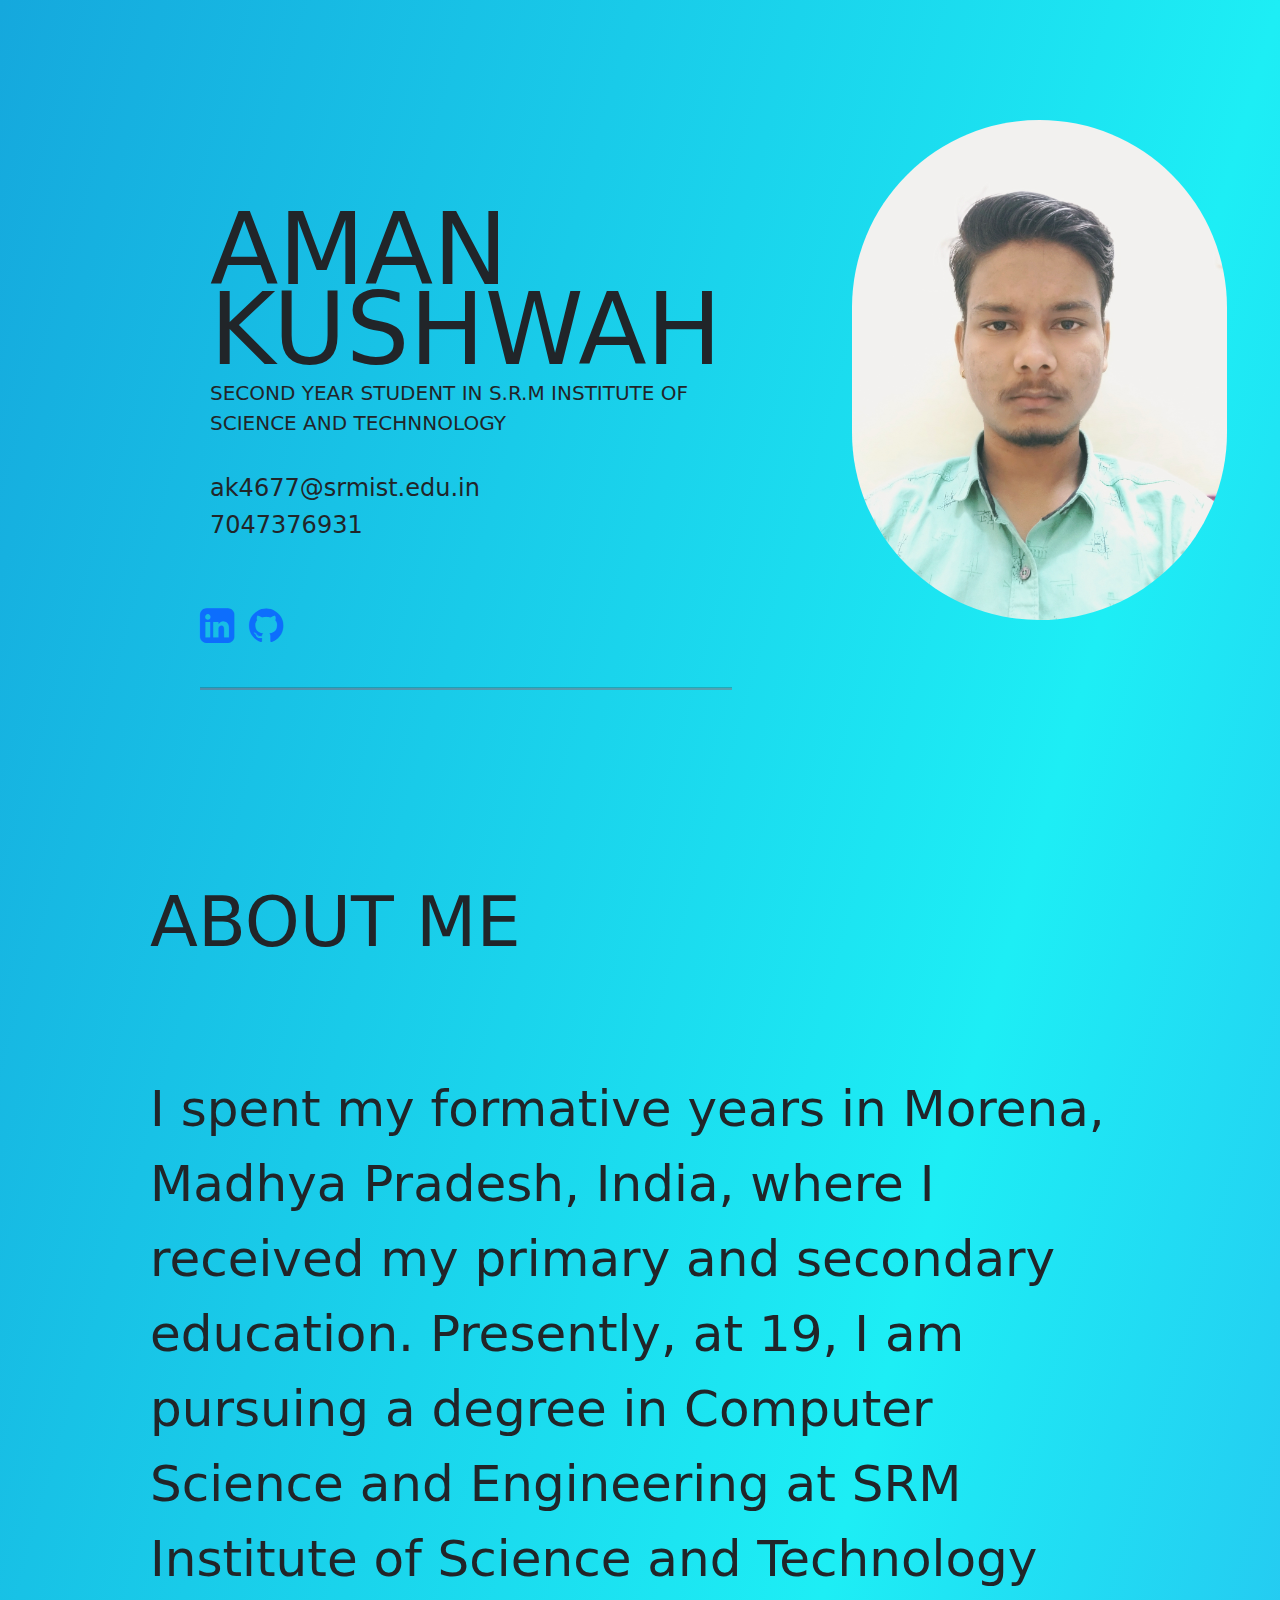
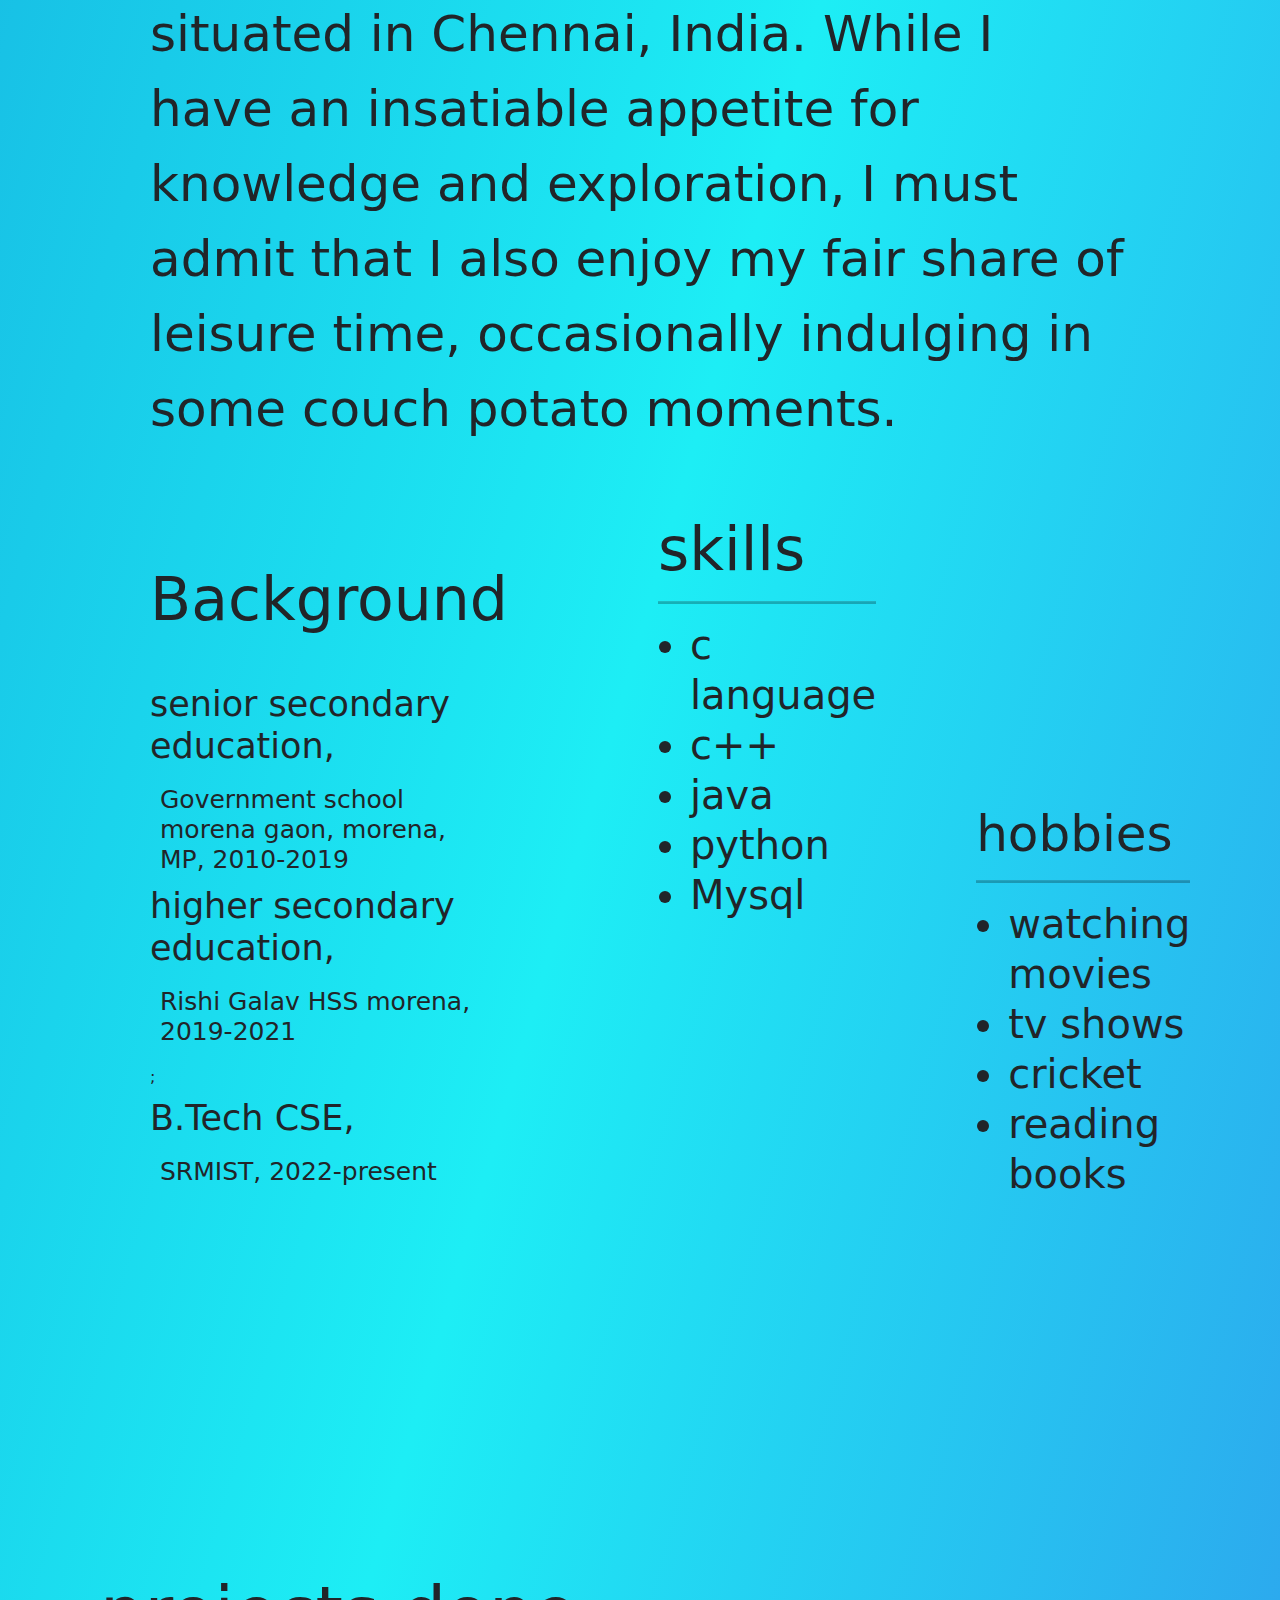
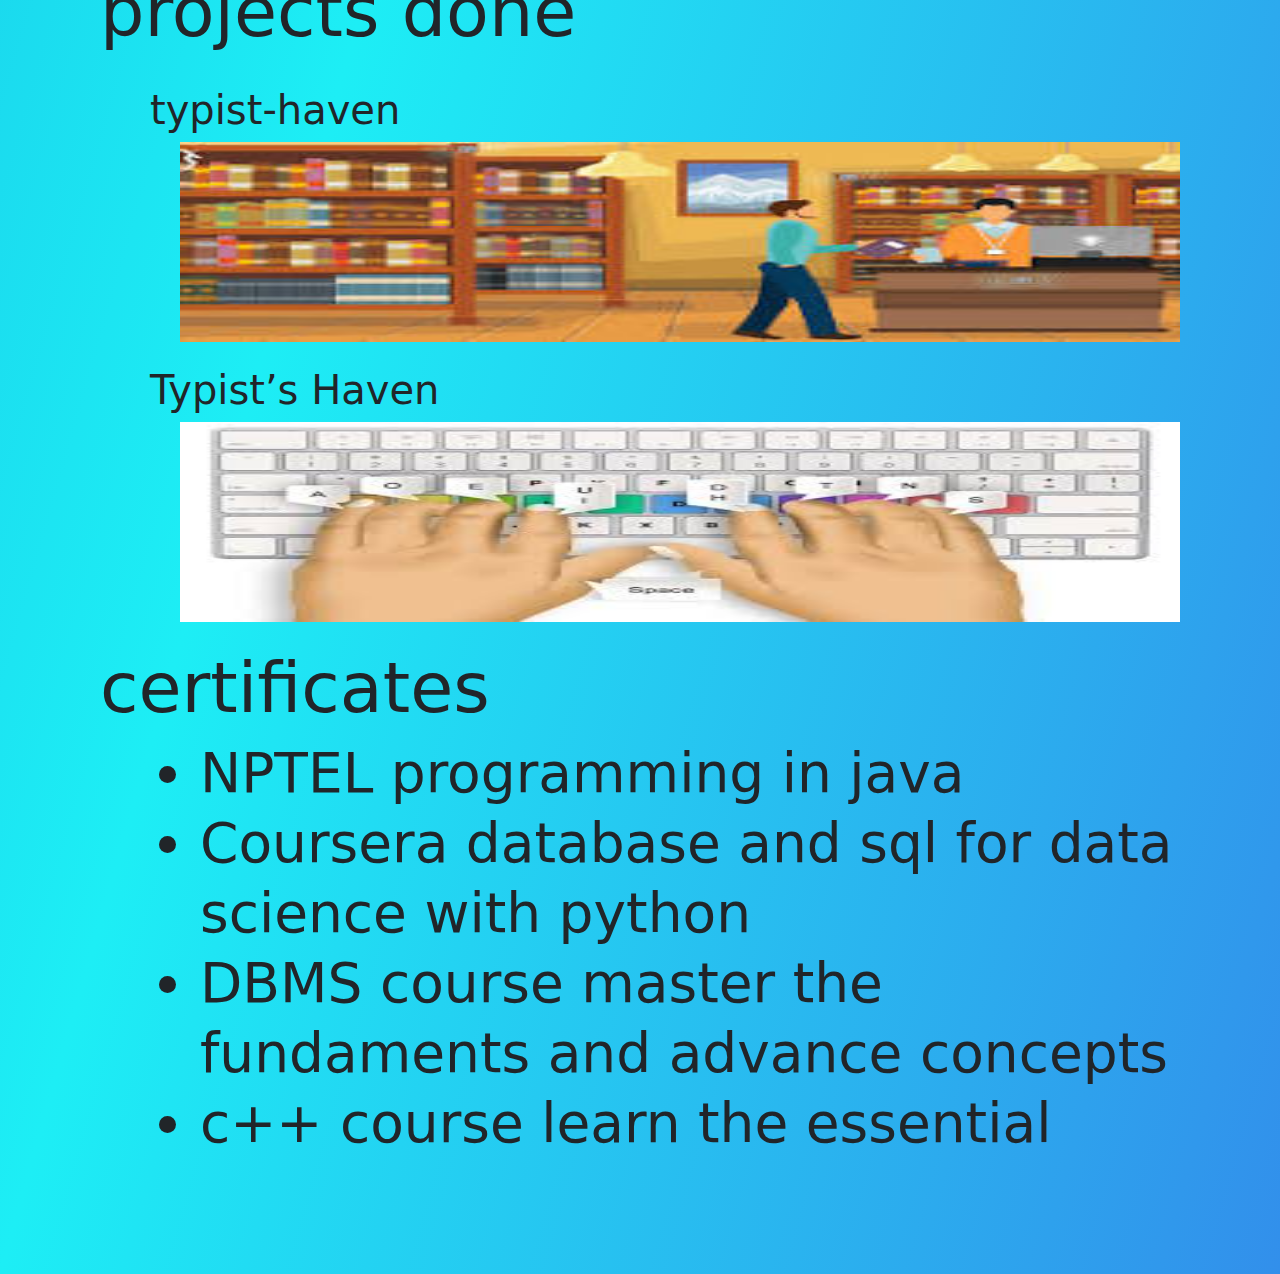
<file: index.html>
<!DOCTYPE html>
<html lang="en">
    <head>
        <meta charset="UTF-8">
        <meta http-equiv="X-UA-Compatible" content="IE=edge"/>
        <meta name="viewport" content="width=device-width, initial-scale=1">
        <link rel="stylesheet" href="https://cdnjs.cloudflare.com/ajax/libs/font-awesome/4.7.0/css/font-awesome.min.css">
        <link rel="stylesheet" href="portfolio.css"/>
        <title> portpolio</title>
        <link href="https://cdn.jsdelivr.net/npm/bootstrap@5.3.3/dist/css/bootstrap.min.css" rel="stylesheet" integrity="sha384-QWTKZyjpPEjISv5WaRU9OFeRpok6YctnYmDr5pNlyT2bRjXh0JMhjY6hW+ALEwIH" crossorigin="anonymous">
    </head>
    <body>
        <div class="template">
            <div class="bio">
                <div class="front">
                    <div class="bio">
                        <div class="text">
                            <h1 style="font-size: 100px;line-height: 80px;" > AMAN KUSHWAH </h1>
                            <p style="font-size: 20px;" > SECOND YEAR STUDENT IN S.R.M INSTITUTE OF SCIENCE AND TECHNNOLOGY</p>
                        </div>
                        <div class="contact">
                            <h4>ak4677@srmist.edu.in </h4>
                            <h4>7047376931</h4>
                        </div> 
                        <br><br>
                        <div class="social_media"> 
                                <a rel="stylesheet" href="https://www.linkedin.com/in/aman-kushwah-6b2b782a4/">
                                    <i class="fa fa-linkedin-square" style="font-size:40px;"></i>
                                </a>
                                <a rel="stylesheet" href="https://github.com/ak4677">
                                    <i class="fa fa-github" style="font-size:40px;"></i>
                                </a>
                        </div>
                        <br>
                        <hr style="height: 3px; background-color: red">
                    </div>
                    <img class="face" src="aman.jpg" width="100%">
                </div>
                <br>
                <h1 style="font-size: 70px;" class="about"> ABOUT ME</h1>
                <p style="font-size: 50px;" class="about"> I spent my formative years in Morena, Madhya Pradesh, India, where I received my primary and secondary education. Presently, at 19, I am pursuing a degree in Computer Science and Engineering at SRM Institute of Science and Technology situated in Chennai, India. While I have an insatiable appetite for knowledge and exploration, I must admit that I also enjoy my fair share of leisure time, occasionally indulging in some couch potato moments.</p>
                <div class="Background"> 
                    <div class="education">
                        <h2 style="font-size: 60px;">Background</h2>
                        <br>
                        <h3 style="font-size: 35px;">senior secondary education,</h3>
                        <p class="text">Government school morena gaon, morena, MP, 2010-2019</p>
                        <h3 style="font-size: 35px;">higher secondary education,</h3>
                        <p class="text">Rishi Galav HSS morena, 2019-2021</p>;
                        <h3 style="font-size: 35px;">B.Tech CSE,</h3>
                        <p class="text">SRMIST, 2022-present</p>
                    </div>
                    <div class="skills">
                        <h2 style="font-size: 60px;">skills</h2>
                        <hr style="height: 3px;background-color: black;">
                        <ul style="font-size: 40px;">
                            <li>c language</li>
                            <li>c++</li>
                            <li>java</li>
                            <li>python</li>
                            <li>Mysql</li>
                        </ul>
                    </div>
                    <div class="hobbies">
                        <h2 style="font-size: 50px;">hobbies</h2>
                        <hr style="height: 3px;background-color: black;">
                        <ul style="font-size: 40px;">
                            <li>watching movies</li>
                            <li>tv shows</li>
                            <li>cricket</li>
                            <li>reading books</li>
                        </ul>
                    </div>
                </div>
                <br>
                <h1 style="font-size: 70px;"> projects done</h1>
                <br>
                <div class="projects">
                    <div class="project">
                        <h1>typist-haven</h1>
                        <div class="hidden">
                            <img src="library.png" alt="discribe text" width="100%" class="hiddenimg">
                            <div class="hidden2"><p class="hiddentext"> As part of our 1st sem curricular. My class had to do a mini project in C in groups of 3, and so my group made a Library Management System that keeps track of all the books available, issued and returned.</p></div>                    
                        </div>
                    </div>
                    <br>
                    <div class="project">
                        <h1>Typist’s Haven</h1>
                        <div class="hidden">
                            <img src="typing.png" width="100%" class="hiddenimg">
                            <div class="hidden2"><p class="hiddentext">part of our curriculum for the 3rd semester, we had to a project in Java.my group made a typing practice program called Typist’s Haven. It let’s you practice typing your favourite texts, an excerpt from your favourite book or anything else. You choose what you type by entering custom passages. The program maintains a database in MySQL.</p></div>
                        </div>
                    </div>
                </div>
                <br>
                <div>
                    <div class="certificates">
                        <h1 style="font-size: 70px;">certificates</h1>
                        <ul class="certificate">
                            <li>NPTEL programming in java</li>
                            <li>Coursera database and sql for data science with python</li>
                            <li>DBMS course master the fundaments and advance concepts</li>
                            <li>c++ course learn the essential</li>
                        </ul>
                    </div>
                </div>
            </div>
        </div>
    </body>
</html>
</file>
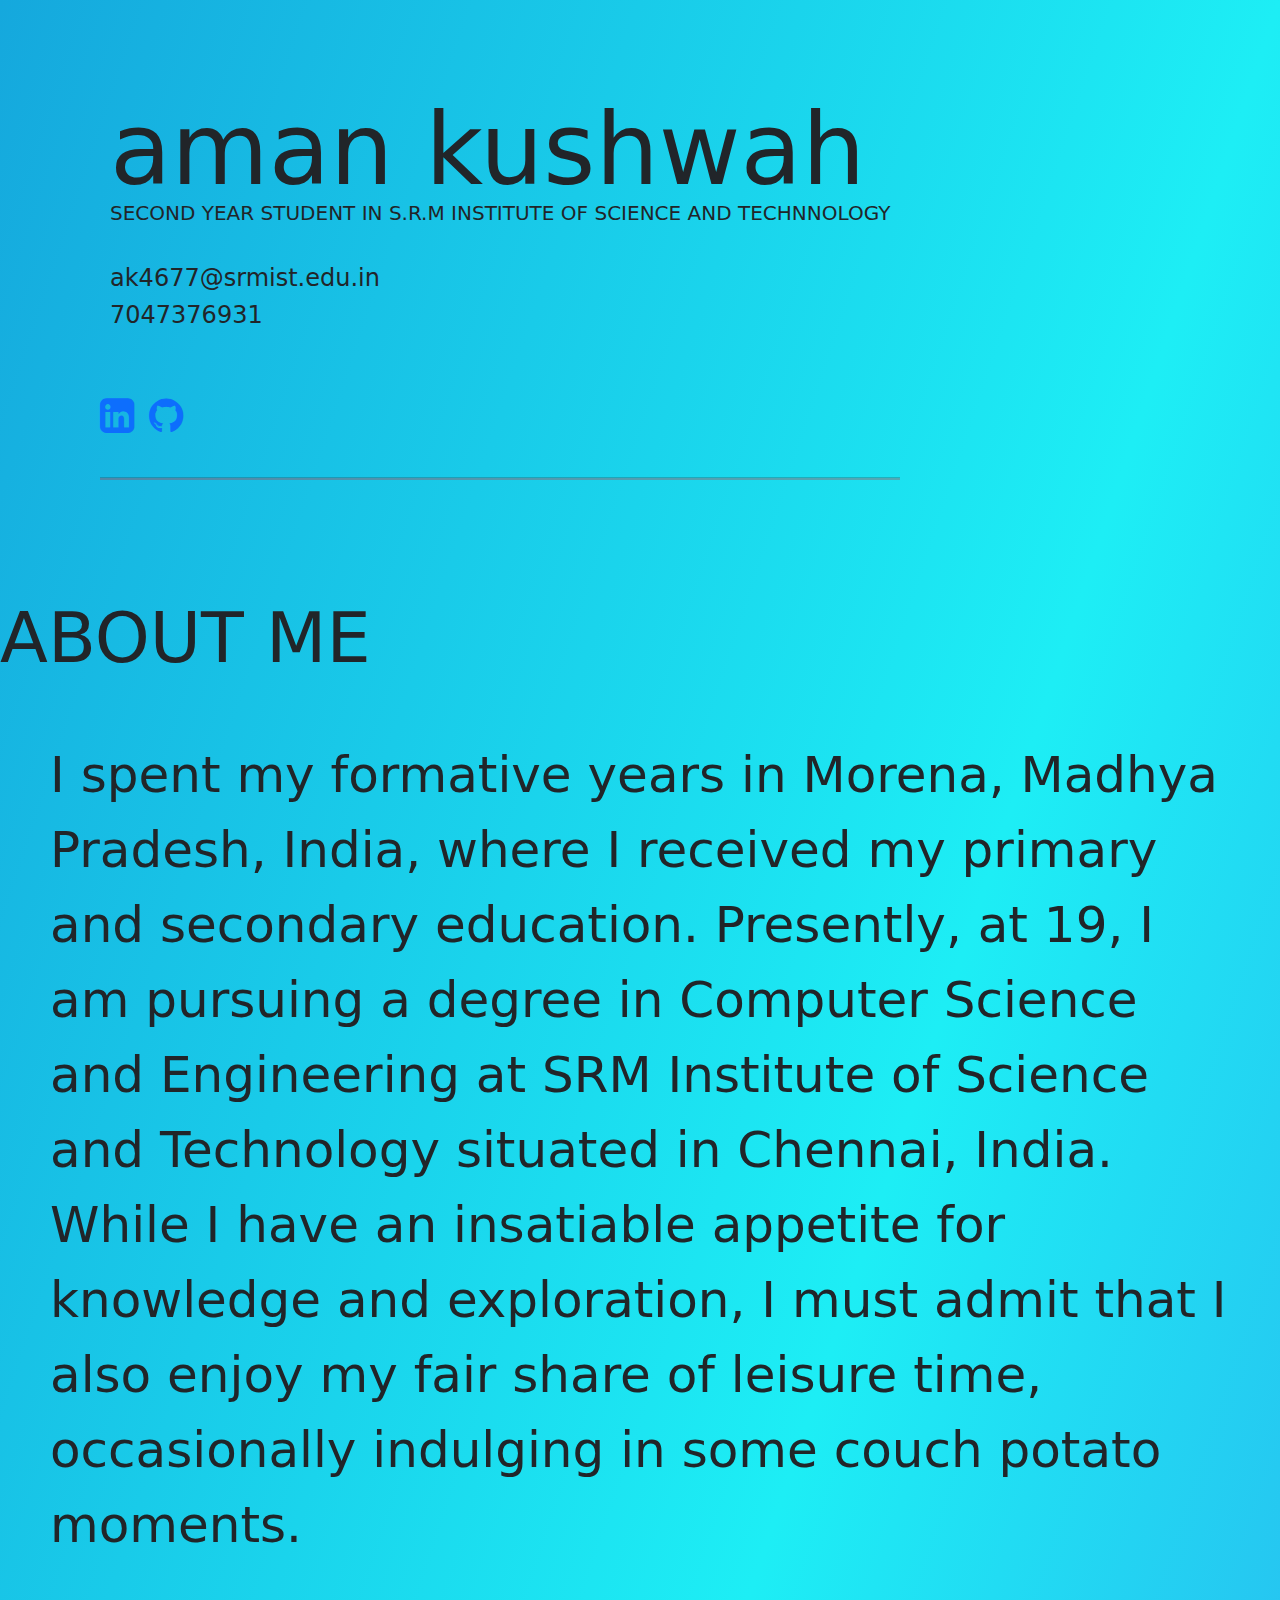
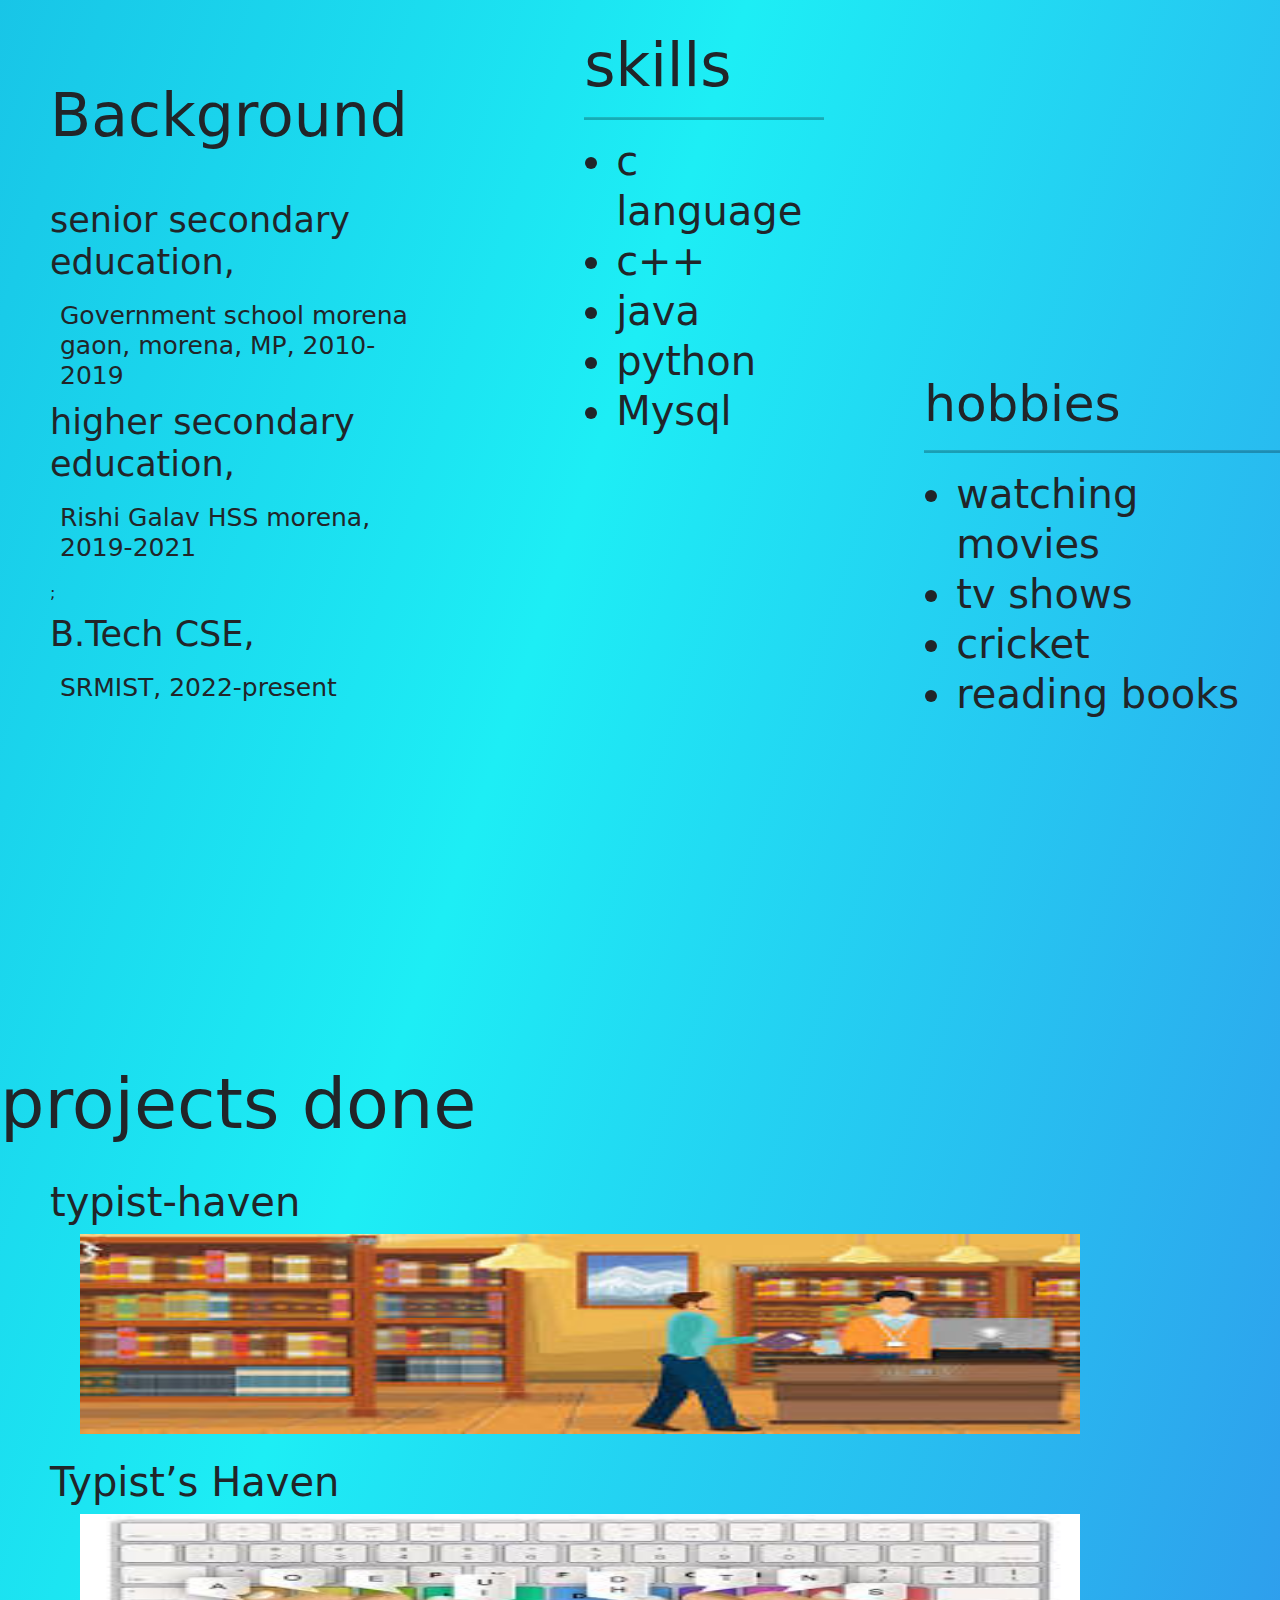
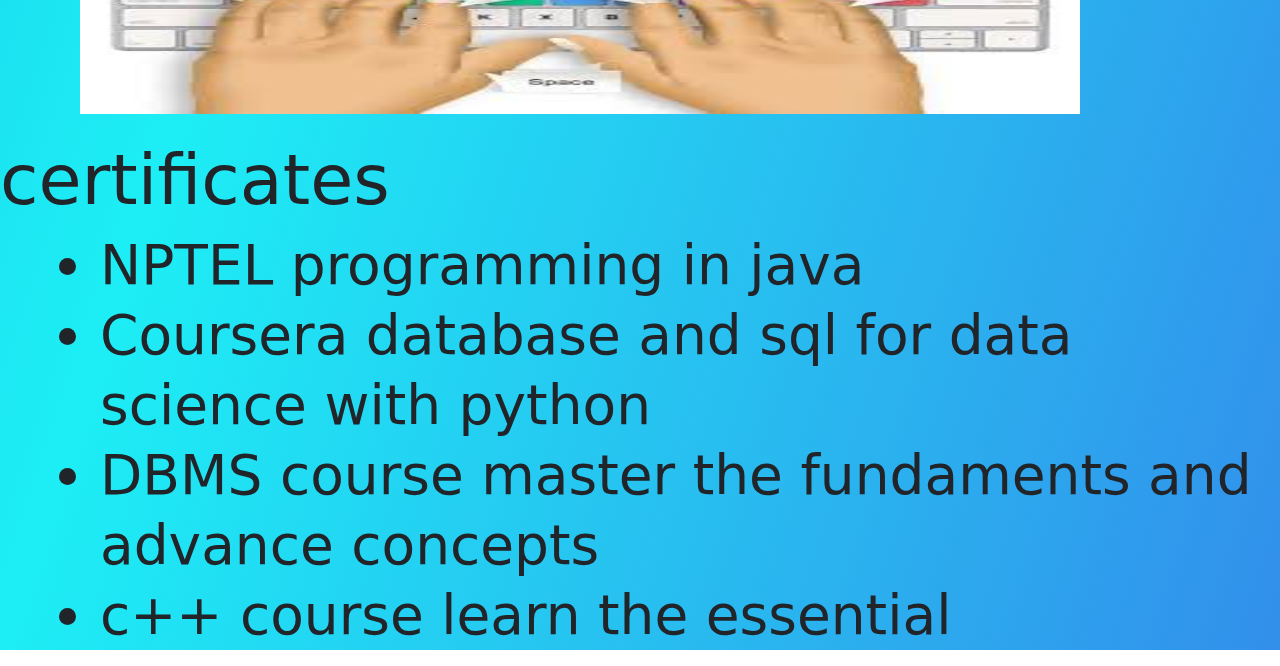
<file: portfolio.html>
<!DOCTYPE html>
<html lang="en">
    <head>
        <meta charset="UTF-8">
        <meta http-equiv="X-UA-Compatible" content="IE=edge"/>
        <meta name="viewport" content="width=device-width, initial-scale=1">
        <link rel="stylesheet" href="https://cdnjs.cloudflare.com/ajax/libs/font-awesome/4.7.0/css/font-awesome.min.css">
        <link rel="stylesheet" href="portfolio.css"/>
        <title> portpolio</title>
        <link href="https://cdn.jsdelivr.net/npm/bootstrap@5.3.3/dist/css/bootstrap.min.css" rel="stylesheet" integrity="sha384-QWTKZyjpPEjISv5WaRU9OFeRpok6YctnYmDr5pNlyT2bRjXh0JMhjY6hW+ALEwIH" crossorigin="anonymous">
    </head>
    <body>
        <div class="template">
            <div class="front">
                <div class="bio">  
                    <div class="text">
                        <h1 style="font-size: 100px;line-height: 80px;" > aman kushwah </h1>
                        <p style="font-size: 20px;" > SECOND YEAR STUDENT IN S.R.M INSTITUTE OF SCIENCE AND TECHNNOLOGY</p>
                    </div>
                    <div class="contact">
                        <h4>ak4677@srmist.edu.in </h4>
                        <h4>7047376931</h4>
                    </div> 
                    <br><br>
                    <div class="social_media"> 
                            <a rel="stylesheet" href="https://www.linkedin.com/in/aman-kushwah-6b2b782a4/">
                                <i class="fa fa-linkedin-square" style="font-size:40px;"></i>
                            </a>
                            <a rel="stylesheet" href="https://github.com/ak4677">
                                <i class="fa fa-github" style="font-size:40px;"></i>
                            </a>
                    </div>
                    <br>
                    <hr style="height: 3px; background-color: red">
                </div>
                <!--<img class="img" src="aman.jpg" width="100%">-->
            </div>
            <h1 style="font-size: 70px;"> ABOUT ME</h1>
            <p style="font-size: 50px;" class="about"> I spent my formative years in Morena, Madhya Pradesh, India, where I received my primary and secondary education. Presently, at 19, I am pursuing a degree in Computer Science and Engineering at SRM Institute of Science and Technology situated in Chennai, India. While I have an insatiable appetite for knowledge and exploration, I must admit that I also enjoy my fair share of leisure time, occasionally indulging in some couch potato moments.</p>
            <div class="Background"> 
                <div class="education">
                    <h2 style="font-size: 60px;">Background</h2>
                    <br>
                    <h3 style="font-size: 35px;">senior secondary education,</h3>
                    <p class="text">Government school morena gaon, morena, MP, 2010-2019</p>
                    <h3 style="font-size: 35px;">higher secondary education,</h3>
                    <p class="text">Rishi Galav HSS morena, 2019-2021</p>;
                    <h3 style="font-size: 35px;">B.Tech CSE,</h3>
                    <p class="text">SRMIST, 2022-present</p>
                </div>
                <div class="skills">
                    <h2 style="font-size: 60px;">skills</h2>
                    <hr style="height: 3px;background-color: black;">
                    <ul style="font-size: 40px;">
                        <li>c language</li>
                        <li>c++</li>
                        <li>java</li>
                        <li>python</li>
                        <li>Mysql</li>
                    </ul>
                </div>
                <div class="hobbies">
                    <h2 style="font-size: 50px;">hobbies</h2>
                    <hr style="height: 3px;background-color: black;">
                    <ul style="font-size: 40px;">
                        <li>watching movies</li>
                        <li>tv shows</li>
                        <li>cricket</li>
                        <li>reading books</li>
                    </ul>
                </div>
            </div>
            <h1 style="font-size: 70px;"> projects done</h1>
            <br>
            <div class="projects">
                <div class="project">
                    <h1>typist-haven</h1>
                    <div class="hidden">
                        <img src="library.png" alt="discribe text" width="100%" class="hiddenimg">
                        <div class="hidden2"><p class="hiddentext"> As part of our 1st sem curricular. My class had to do a mini project in C in groups of 3, and so my group made a Library Management System that keeps track of all the books available, issued and returned.</p></div>                    
                    </div>
                </div>
                <br>
                <div class="project">
                    <h1>Typist’s Haven</h1>
                    <div class="hidden">
                        <img src="typing.png" width="100%" class="hiddenimg">
                        <div class="hidden2"><p class="hiddentext">part of our curriculum for the 3rd semester, we had to a project in Java.my group made a typing practice program called Typist’s Haven. It let’s you practice typing your favourite texts, an excerpt from your favourite book or anything else. You choose what you type by entering custom passages. The program maintains a database in MySQL.</p></div>
                    </div>
                </div>
            </div>
            <br>
            <div class="certificates">
                <h1 style="font-size: 70px;">certificates</h1>
                <ul class="certificate">
                    <li>NPTEL programming in java</li>
                    <li>Coursera database and sql for data science with python</li>
                    <li>DBMS course master the fundaments and advance concepts</li>
                    <li>c++ course learn the essential</li>
                </ul>
            </div>
        </div>
    </body>
</html>
</file>
<file: portfolio.css>
.template{
        background: linear-gradient(to bottom right, rgb(21, 168, 221), rgb(29, 238, 245),rgb(50, 143, 235));
    }
    .front{
        display: flex;
    }
    .face{
        display: block;
        margin-left: 20px;
        margin-top: 20px;
        width: 400px;
        height: 500px;
        border-radius: 300px;
    }
    .img{
        display: block;
        margin-left: 70px;
        margin-right: 50px;
        width: 1000px;
        height: 200px;
        border: 2px solid skyblue;
        border-radius: 10px;
    }
    .bio{
        display: block;
        padding: 100px;
        padding-right: 100px; 
        margin-right: auto;
    }
    .text{
        display: block;
        padding: 10px;
        margin-left: auto;
        margin-right: auto;
        margin-top: auto;
        margin-bottom: auto;
        font-size: 25px;
        line-height: 30px;
    }
    .contact{
        line-height: 5px;
        padding: 10px;
    }
    .social_media{
        display: flex;
        letter-spacing: 15px;
    }
    .about{
        display: block;
        padding: 50px;
    }
    .Background{
        display: flex;
        margin-bottom: 10px;
        /*background-image: url(c++.png), url(python.png), url(java.png),url(sql.png),url(books.png);
        background-repeat: no-repeat;
        background-position-x: 90%,70%,75%,60%,50%;
        background-position-y: 20%, 0%,25%,55%,75%;
        border: 5px solid grey;*/
    }
    .education{
        display: block;
        width: 500px;
        height: 700px;
        line-height: 40px;
        padding: 50px;
    }
    .skills{
        margin-left: 100px;
        margin-bottom: 600px;
        margin-right: 100px;
        width: 250px;
        line-height: 50px;
        /*color: white;
        text-shadow: 1px 1px 2px black, 0 0 25px blue, 0 0 5px darkblue;
        border: 5px solid black;*/
    }
    .hobbies{
        margin-top: 27%;
        height: 300px;
        line-height: 50px;
    }
    .project{
        padding-left: 50px;
        line-height: 100px;
    }
    .hidden{
        position: relative;
        width: 1000px;
        margin-left: 30px;
    }
    .hiddenimg{
        display: block;
        width: 1000px;
        height: 200px;
    }
    .hiddentext{
    color: white;
    font-size: 22px;
    position: absolute;
    overflow: hidden;
    top: 50%;
    left: 35.5%;
    transform: translate(-50%, -50%);
    -ms-transform: translate(-50%, -50%);
    line-height: normal;
    }
    .hidden2 {
        position: absolute;
        bottom: 100%;
        left: 0;
        right: 0;
        background-color: #008CBA;
        overflow: hidden;
        width: 100%;
        height: 0;
        transition: .5s ease;
    }
    .hidden:hover .hidden2{
        bottom: 0;
        height: 100%;
    }

    .certificate{
        padding-left: 100px;
        font-size: 55px;
        line-height: 70px;
    }
</file>
